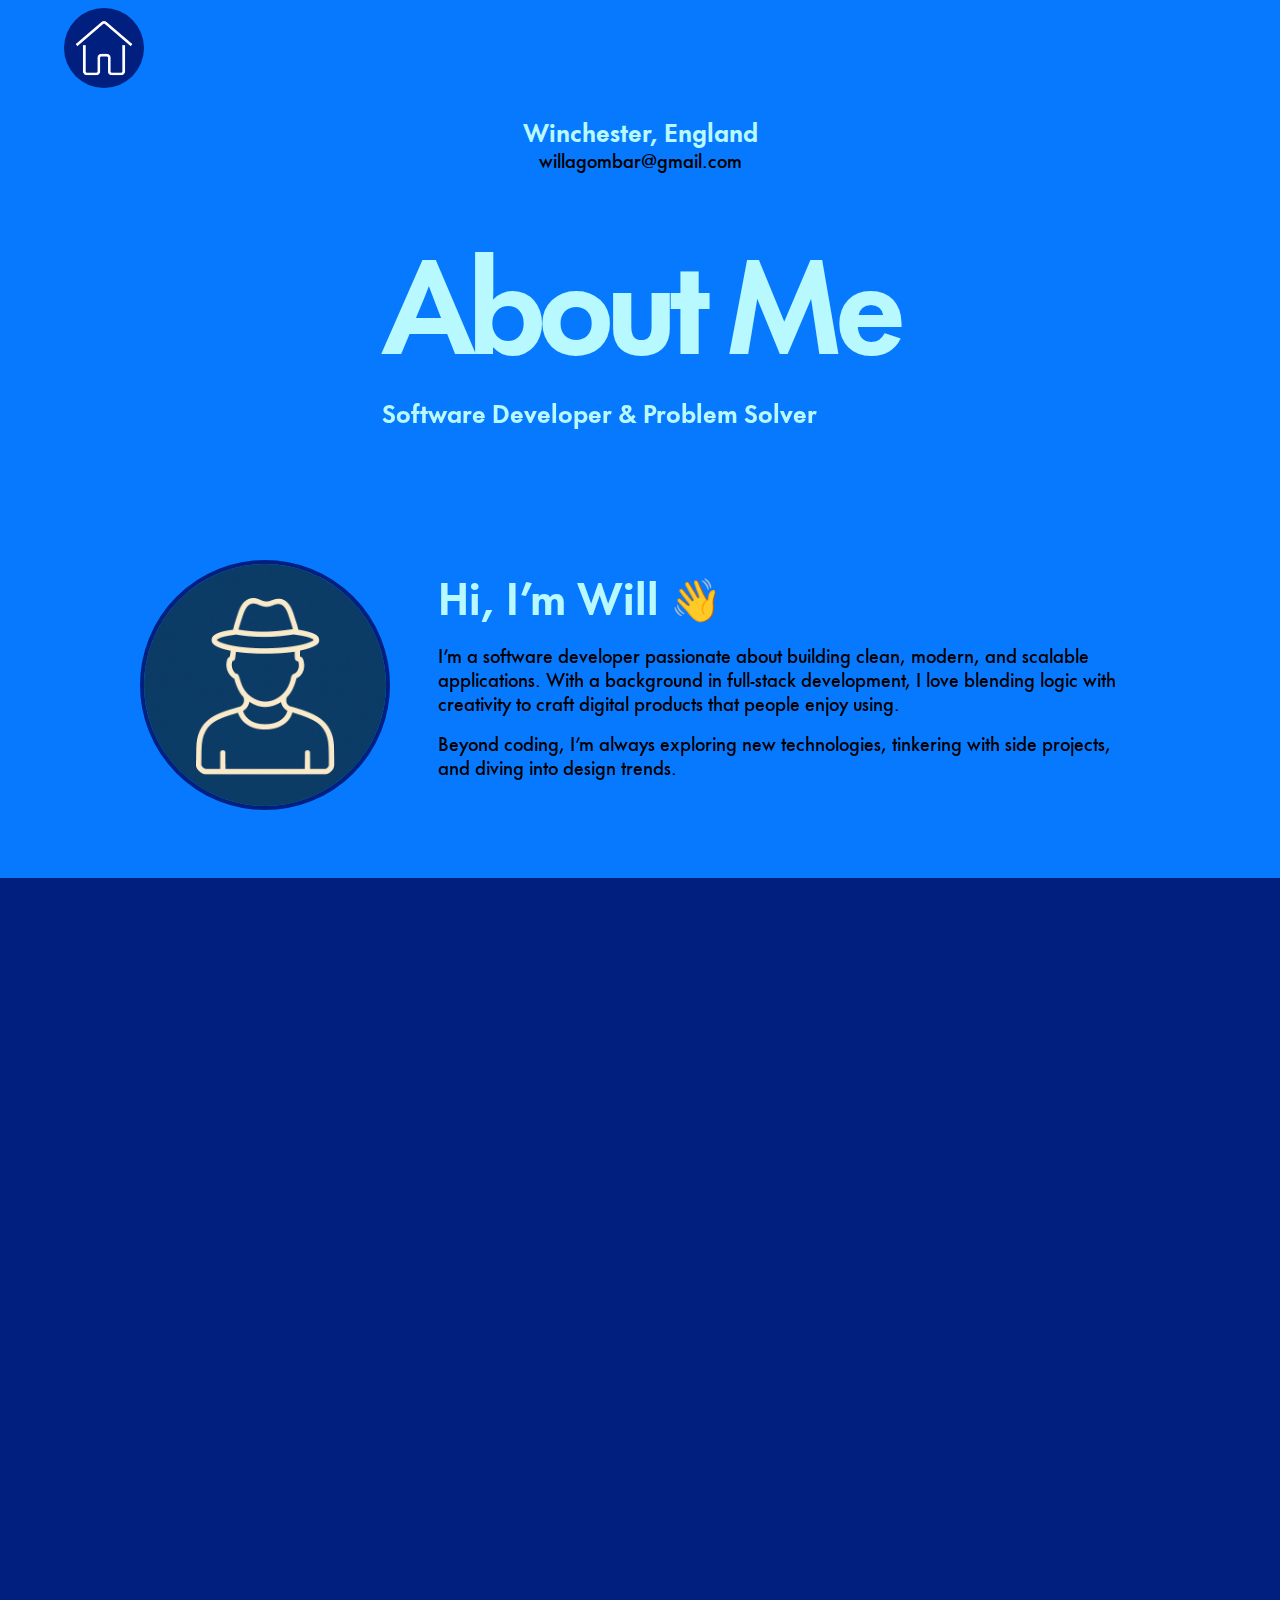
<file: about.html>
<!DOCTYPE html>
<html lang="en">
<head>
    
  <meta charset="UTF-8">
  <meta name="viewport" content="width=device-width, initial-scale=1.0">
  <title>About Me | Will Agombar</title>
  <link rel="stylesheet" href="styles.css">
  <link rel="icon" type="image/png" href="images/icon.png">

  <!-- Animate on Scroll Library -->
  <link href="https://unpkg.com/aos@2.3.1/dist/aos.css" rel="stylesheet">
</head>
<body style="background-color:#0779fe;">
    <div class="bottom">
         <div class="about">
            <a href="/index.html">
                <div class="circle">
                    <img class="me" src="images/home.png" alt="">
                </div>
            </a>
        </div>
    </div>
  <!-- Header -->
  <div class="header">
    <h3>Winchester, England</h3>
    <p>willagombar@gmail.com</p>
  </div>

  <!-- Hero -->
  <section class="hero">
    <div class="hero-inner" data-aos="fade-up">
      <h1>About Me</h1>
      <h3>Software Developer & Problem Solver</h3>
    </div>
  </section>

  <!-- Bio Section -->
  <section class="bio">
    <div class="bio-inner">
      <div class="bio-image" data-aos="fade-right">
        <img src="images/me.png" alt="Will">
      </div>
      <div class="bio-text" data-aos="fade-left">
        <h2>Hi, I’m Will 👋</h2>
        <p>
          I’m a software developer passionate about building clean, modern, and scalable applications. 
          With a background in full-stack development, I love blending logic with creativity to craft 
          digital products that people enjoy using.
        </p>
        <p>
          Beyond coding, I’m always exploring new technologies, tinkering with side projects, and 
          diving into design trends.
        </p>
      </div>
    </div>
  </section>

  

  <!-- Journey Section -->
  <section class="journey">
    <h2 data-aos="fade-up">My Journey</h2>
    <div class="timeline">
      <div class="timeline-item" data-aos="fade-right">
        <h3>2018</h3>
        <p>Started coding and built my first project.</p>
      </div>
      <div class="timeline-item" data-aos="fade-left">
        <h3>2020</h3>
        <p>Worked on client projects and learned full-stack web development.</p>
      </div>
      <div class="timeline-item" data-aos="fade-right">
        <h3>2022</h3>
        <p>Collaborated on multiple freelance gigs and startup apps.</p>
      </div>
      <div class="timeline-item" data-aos="fade-left">
        <h3>Today</h3>
        <p>Building sleek, performant apps and always open to new opportunities.</p>
      </div>
    </div>
  </section>


  <!-- Contact CTA -->
  <section class="cta">
    <h2 data-aos="fade-up">Let’s Build Something Together</h2>
    <a href="mailto:willagombar@gmail.com" class="cta-button" data-aos="zoom-in">Email Me</a>
  </section>

  <!-- Scripts -->
  <script src="https://unpkg.com/aos@2.3.1/dist/aos.js"></script>
  <script>
    AOS.init({
      duration: 1000,
      once: true
    });
  </script>
</body>
</html>
</file>
<file: styles.css>
* {
  margin: 0;
  padding: 0;
  box-sizing: border-box;
}

/* Hide scrollbar but keep scrolling */
html, body {
  overflow-y: scroll; /* keeps layout consistent */
  scrollbar-width: none; /* Firefox */
}

html::-webkit-scrollbar,
body::-webkit-scrollbar {
  display: none; /* Chrome, Safari, Edge */
}


@font-face {
  font-family: "Futura";
  src: url("futura-now-headline/FuturaNowHeadlineMedium.ttf") format("truetype");
  font-weight: 400;
  font-style: normal;
}

@font-face {
  font-family: "Futura";
  src: url("futura-now-headline/FuturaNowHeadlineBold.ttf") format("truetype");
  font-weight: 700;
  font-style: normal;
}

h1, h2, h3, p {
  font-family: "Futura", sans-serif;
  margin: 0;
}

h1 {
    font-weight: 700;
    font-size: 125px;
    color: #b8f9ff;
    letter-spacing: -8px;

}

h2 {
    font-weight: 600;
    font-size: 64px;
    color: #b8f9ff;

}

h3 {
 font-weight: 600;
    font-size: 24px;
    color: #b8f9ff;
}

p {
  font-size: 18px;
    color: #000;

}

.header {
  padding-top: 24px;
  display: flex;
  justify-content: center;
  align-items: center;
  flex-direction: column;
}

.hero {
  display: flex;
  justify-content: center;
  align-items: center;
  flex-direction: column;
  margin: 4rem 0;
}

.hero-image {
    height: 100%;
    border-radius: 10px;
}

.hero-middle {
  display: flex;
  justify-content: center;
  align-items: flex-end;
  margin-top: 60px;
  position: relative;
}

.hero-image {
  width: 400px;
  border-radius: 16px;
  transition: transform 0.15s ease-out;
  will-change: transform;
  position: relative;
  z-index: 1;
}

.hero-image:not(:first-child) {
  margin-left: -60px; 
}

.hero-image:nth-child(1) {
  transform: rotate(-5deg) translateY(20px);
  z-index: 1;
}
.hero-image:nth-child(2) {
  transform: rotate(2deg) translateY(-10px);
  z-index: 2;
}
.hero-image:nth-child(3) {
  transform: rotate(-3deg) translateY(10px);
  z-index: 3;
}
.hero-image:nth-child(4) {
  transform: rotate(4deg) translateY(-5px);
  z-index: 4;
}

.bottom {
    display: flex;
    justify-content: space-between; /* pushes container left and about right */
    align-items: center;
    width: 100%; /* make sure it spans the full width */
    padding: 0 48px; /* optional: horizontal padding */
}

.container {
    display: flex;
    align-items: center;
    gap: 8px; /* space between pulse button and text */
    background: #0779fe;
    padding: 8px 16px;
}

.about {
    display: flex;
    align-items: center;
    padding: 8px 16px;
}

.circle {
    display: flex;
    background-color: #011f7f;
    height: 80px;
    width: 80px;
    border-radius: 50%;
    justify-content: center;
    align-items: center;
    
}

.me {
  width: 100%;
  height: 100%;
  object-fit: cover;  /* ensures the image fills the slide */
  border-radius: 0.6rem;
}


.pulse-button {
  width: 16px;
  height: 16px;
  border-radius: 50%;
  background-color: #4ba754;
  position: relative;
  animation: pulse 1.5s infinite;
}




@keyframes pulse {
  0% {
    transform: scale(1);
    box-shadow: 0 0 0 0 rgba(110, 209, 114, 0.7); /* lighter green */
  }
  70% {
    transform: scale(1.05);
    box-shadow: 0 0 0 20px rgba(75, 167, 84, 0); /* fade out */
  }
  100% {
    transform: scale(1);
    box-shadow: 0 0 0 0 rgba(75, 167, 84, 0);
  }
}

.work {
  display: flex;
  margin-top: 12rem;
  flex-direction: column;
}

.work-title {
  justify-self: center;
  align-self: center;
}

/* .embla__viewport {
  overflow: hidden;
  width: 100%;
  touch-action: pan-y;
} */

/* Embla viewport and container setup */
.embla {
  max-width: 100%;
}


/* .embla__viewport {
  overflow: hidden;
  width: 100%;
  perspective: 1200px; 
  position: relative;
} */


.embla__container {
  display: flex;
  padding: 1rem;
  box-sizing: border-box;
  align-items: center;
}

.embla__slide {
  flex: 0 0 calc((100% - (8rem * 2)) / 3); /* 3 slides + two gaps = viewport */
  margin: 0 8rem; /* half the desired total gap */
  height: 600px;
  user-select: none;
  cursor: grab;
}


.embla__slide__inner {
  transform-style: preserve-3d;
  transform-origin: bottom center; /* anchor at bottom */
  backface-visibility: hidden;
}


/* ensure a strong 3D context and pivot from the bottom edge */
.embla__viewport {
  overflow: hidden;
  width: 100%;
  perspective: 1500px;          /* strong 3D effect */
  perspective-origin: 50% 100%; /* anchor at bottom */
  position: relative;
}

.embla__slide__inner {
  width: 100%;
  height: 600px;
  border-radius: 0.6rem;
  display: flex;
  align-items: center;
  justify-content: center;
  font-size: 3rem;
  color: white;
  background: cornflowerblue;
  transform-style: preserve-3d;
  transform-origin: center bottom;  /* pivot at bottom edge */
  backface-visibility: hidden;
  will-change: transform, opacity;
  transition: transform 320ms cubic-bezier(.2,.9,.2,1), box-shadow 320ms;
}


/* while dragging, remove transitions so it follows finger/flick exactly */
.embla__viewport.is-dragging .embla__slide__inner {
  transition: none;
  cursor: grabbing;
}

.embla__slide__inner[data-center="true"] {
  box-shadow: 0 22px 50px rgba(6, 20, 60, 0.18);
  transform: translateZ(90px) scale(1); /* keeps center popped forward */
}

.slide-image {
  width: 100%;
  height: 100%;
  object-fit: cover;  /* ensures the image fills the slide */
  border-radius: 0.6rem;
}


.slide-button-container {
  display: flex;
  justify-content: center;
  margin-top: 1.5rem;
}

#slide-button {
  padding: 24px 36px;
  border: none;
  border-radius: 24px;
  background-color: #011f7f;
  font-family: 'Futura';
  font-size: 18px;
  color: white;
  cursor: pointer;
  transition: background-color 0.3s ease;
}

#slide-button:hover {
  background-color: #042c7f;
}




.carousel {
  margin: 100px auto;
  width: 100%;
  display: flex;
  overflow-x: auto;
}

.carousel::-webkit-scrollbar {
  display: none;
}

.group{
  display: flex;
  align-items: center;
  justify-content: center;
  gap: 1em;
  animation: spin 20s infinite linear;
  padding-right: 1em;
}

.card {
  flex: 0 0 10em;
  height: 10em;
  display: flex;
  justify-content: center;
  align-items: center;
  background: #011f7f; /* matches your accent */
  border-radius: 1rem;
  box-shadow: 0 8px 24px rgba(0,0,0,0.2);
  transition: transform 0.3s ease, box-shadow 0.3s ease;
}

.card:hover {
  transform: translateY(-8px) scale(1.05);
  box-shadow: 0 16px 32px rgba(0,0,0,0.25);
}


.card-image {
  width: 60%;
  height: auto;
  object-fit: contain;
}

@keyframes float {
  0% { transform: translateY(0px); }
  50% { transform: translateY(-6px); }
  100% { transform: translateY(0px); }
}
.card-image {
  animation: float 4s ease-in-out infinite;
}


@keyframes spin {
  from {translate: 0;}
  to {translate: -100%;}
}


.contact {
  background-color: #011f7f; /* deep accent like your "Me" circle */
  padding: 6rem 2rem;
  margin-top: 8rem;
  display: flex;
  justify-content: center;
  align-items: center;
}

.contact-inner {
  text-align: center;
  max-width: 800px;
}

.contact h2 {
  font-size: 64px;
  color: #b8f9ff; /* same light cyan as headers */
  margin-bottom: 1rem;
}

.contact p {
  font-size: 20px;
  color: #b8f9ff;
  margin-bottom: 2.5rem;
}

.contact-links {
  display: flex;
  flex-wrap: wrap;
  gap: 1.5rem;
  justify-content: center;
}

.contact-button {
  padding: 1rem 2rem;
  background-color: #0779fe; /* matches page bg */
  color: #fff;
  font-size: 18px;
  font-family: "Futura", sans-serif;
  border-radius: 2rem;
  text-decoration: none;
  transition: background-color 0.3s ease, transform 0.2s ease;
}

.contact-button:hover {
  background-color: #042c7f;
  transform: translateY(-4px);
}


.avatar {
  width: 120px;
  margin-bottom: 24px;
  animation: float 4s ease-in-out infinite;
}

/* Bio */
.bio {
  display: flex;
  justify-content: center;
  padding: 4rem 2rem;
}

.bio-inner {
  display: flex;
  max-width: 1000px;
  align-items: center;
  gap: 3rem;
}

.bio-image img {
  width: 250px;
  border-radius: 50%;
  border: 4px solid #011f7f;
}

.bio-text h2 {
  font-size: 42px;
  margin-bottom: 1rem;
}

.bio-text p {
  margin-bottom: 1rem;
}

/* Skills */
.skills {
  text-align: center;
  padding: 4rem 2rem;
}

.skills-grid {
  display: grid;
  grid-template-columns: repeat(auto-fit, minmax(120px, 1fr));
  gap: 2rem;
  margin-top: 2rem;
}

.skill-card {
  background: #011f7f;
  border-radius: 16px;
  padding: 1rem;
  transition: transform 0.3s ease, box-shadow 0.3s ease;
}

.skill-card img {
  width: 80px;
  margin: auto;
  display: block;
}

.skill-card:hover {
  transform: translateY(-8px) scale(1.05);
  box-shadow: 0 12px 30px rgba(0,0,0,0.3);
}

/* Journey */
.journey {
  padding: 4rem 2rem;
  background-color: #011f7f;
}

.journey h2 {
  text-align: center;
  margin-bottom: 2rem;
}

.timeline {
  max-width: 700px;
  margin: 0 auto;
}

.timeline-item {
  margin-bottom: 2rem;
  padding: 1.5rem;
  border-left: 4px solid #b8f9ff;
  position: relative;
}

.timeline-item h3 {
  color: #b8f9ff;
  margin-bottom: 0.5rem;
}

/* Fun */
.fun {
  padding: 4rem 2rem;
  text-align: center;
}

.fun-grid {
  display: flex;
  flex-wrap: wrap;
  gap: 1.5rem;
  justify-content: center;
  margin-top: 2rem;
}

.fun-item {
  background: #011f7f;
  padding: 1rem 2rem;
  border-radius: 20px;
  font-size: 20px;
  transition: transform 0.3s ease;
}

.fun-item:hover {
  transform: translateY(-6px);
}

/* CTA */
.cta {
  background-color: #011f7f;
  text-align: center;
  padding: 6rem 2rem;
}

.cta h2 {
  font-size: 42px;
  margin-bottom: 2rem;
}

.cta-button {
  padding: 1rem 2rem;
  background-color: #0779fe;
  color: #fff;
  font-size: 20px;
  border-radius: 2rem;
  text-decoration: none;
  transition: background-color 0.3s ease, transform 0.2s ease;
}

.cta-button:hover {
  background-color: #042c7f;
  transform: scale(1.05);
}

/* Animations */
@keyframes float {
  0% { transform: translateY(0px); }
  50% { transform: translateY(-8px); }
  100% { transform: translateY(0px); }
}
</file>
